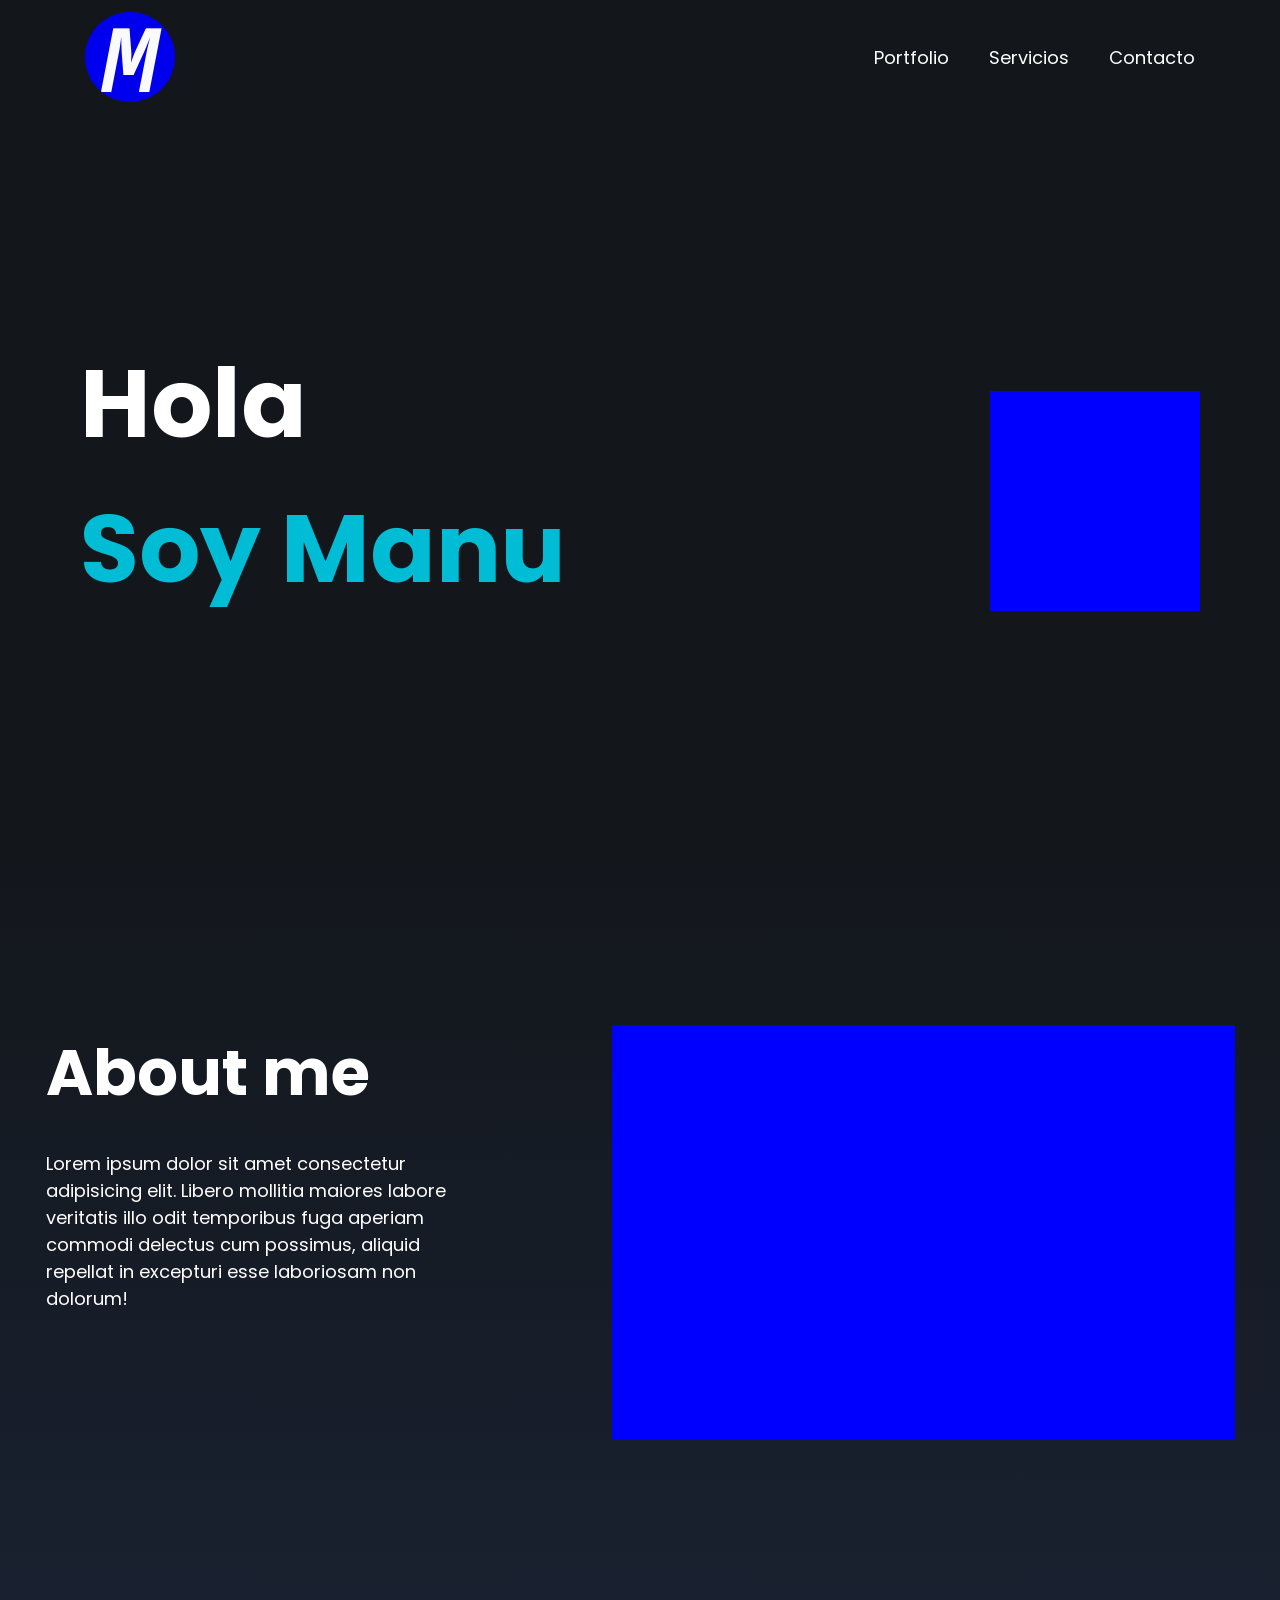
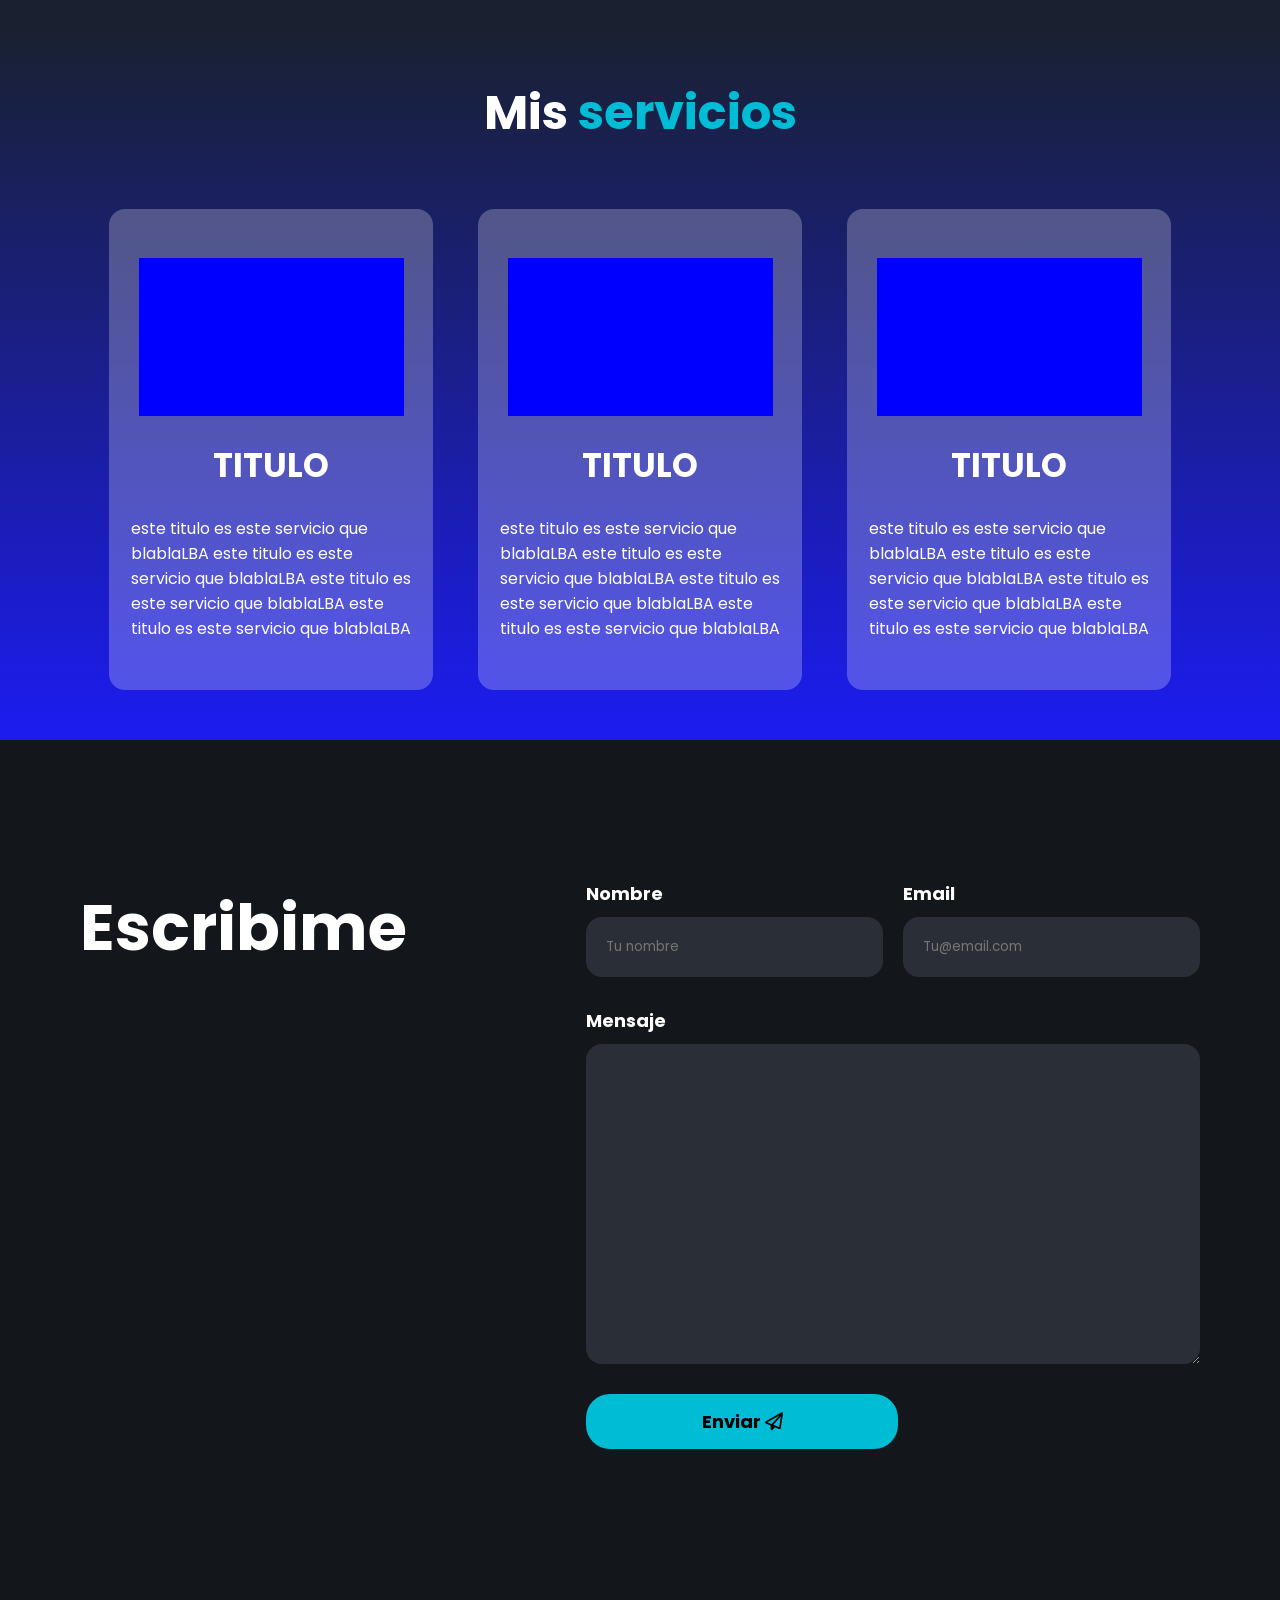
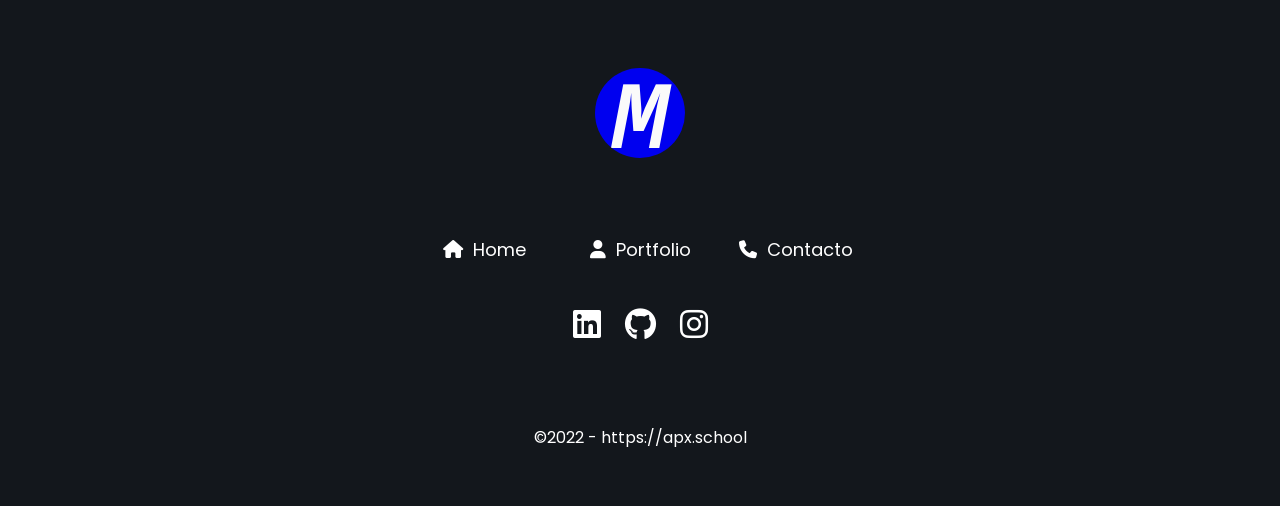
<file: index.html>
<!DOCTYPE html>
<html lang="en">
<head>
    <meta charset="UTF-8">
    <meta name="viewport" content="width=device-width, initial-scale=1.0">
    <title>Document</title>
    <link href="https://fonts.googleapis.com/css2?family=Poppins:wght@700&display=swap" rel="stylesheet">
    <link href="https://fonts.googleapis.com/css2?family=Poppins:wght@400&display=swap" rel="stylesheet">
    <link rel="stylesheet" href="https://cdnjs.cloudflare.com/ajax/libs/font-awesome/6.4.0/css/all.min.css" />

    <script defer src="Comp/comp-contact.js"></script>
    <link rel="stylesheet" href="Comp/comp-contact.css">
    
    <link rel="stylesheet" href="./Comp/comp-footer.css">
    <script defer src="./Comp/comp-footer.js"></script>
    
    <link rel="stylesheet" href="./Comp/comp-header.css">
    <script defer src="./Comp/comp-header.js"></script>
    
    <link rel="stylesheet" href="./index.css">
    <script defer src="./index.js"></script> 
</head>
<body>
    <header class="cont__header"></header>

    <section class="cont__home">
        <div class="home">
            <h1 class="home__titulo">
                <span style="color: white;">Hola</span> 
                <span style="color: #00bcd4;">Soy Manu</span>
            </h1>

            <div class="home__logo"></div>
        </div>
    </section>

    <section class="cont__about-me">
        <div class="about-me">
            <div class="about-me__texto">
                <h1>About me</h1>
                <p>Lorem ipsum dolor sit amet consectetur adipisicing elit. Libero mollitia maiores labore veritatis illo odit temporibus fuga aperiam commodi delectus cum possimus, aliquid repellat in excepturi esse laboriosam non dolorum!</p>
            </div>
            <div class="about-me__imagen"></div>
        </div>
    </section>

    <section class="cont__services">
        <div class="service">
            <h1>
                <span style="color: white;">Mis</span> 
                <span style="color: #00bcd4;">servicios</span>
            </h1>
            <div class="service__items">
                <div class="item">
                    <div class="item__imagen"></div>
                    <div class="item__texto">
                        <h1>TITULO</h1>
                        <p>este titulo es este servicio que blablaLBA este titulo es este servicio que blablaLBA este titulo es este servicio que blablaLBA este titulo es este servicio que blablaLBA</p>
                    </div>
                </div>
                <div class="item">
                    <div class="item__imagen"></div>
                    <div class="item__texto">
                        <h1>TITULO</h1>
                        <p>este titulo es este servicio que blablaLBA este titulo es este servicio que blablaLBA este titulo es este servicio que blablaLBA este titulo es este servicio que blablaLBA</p>
                    </div>
                </div>
                <div class="item">
                    <div class="item__imagen"></div>
                    <div class="item__texto">
                        <h1>TITULO</h1>
                        <p>este titulo es este servicio que blablaLBA este titulo es este servicio que blablaLBA este titulo es este servicio que blablaLBA este titulo es este servicio que blablaLBA</p>
                    </div>
                </div>
            </div>
        </div>
    </section> 

    <section class="cont__contact"></section>
    
    <footer class= "cont__footer"></footer>
</body>
</html>
</file>
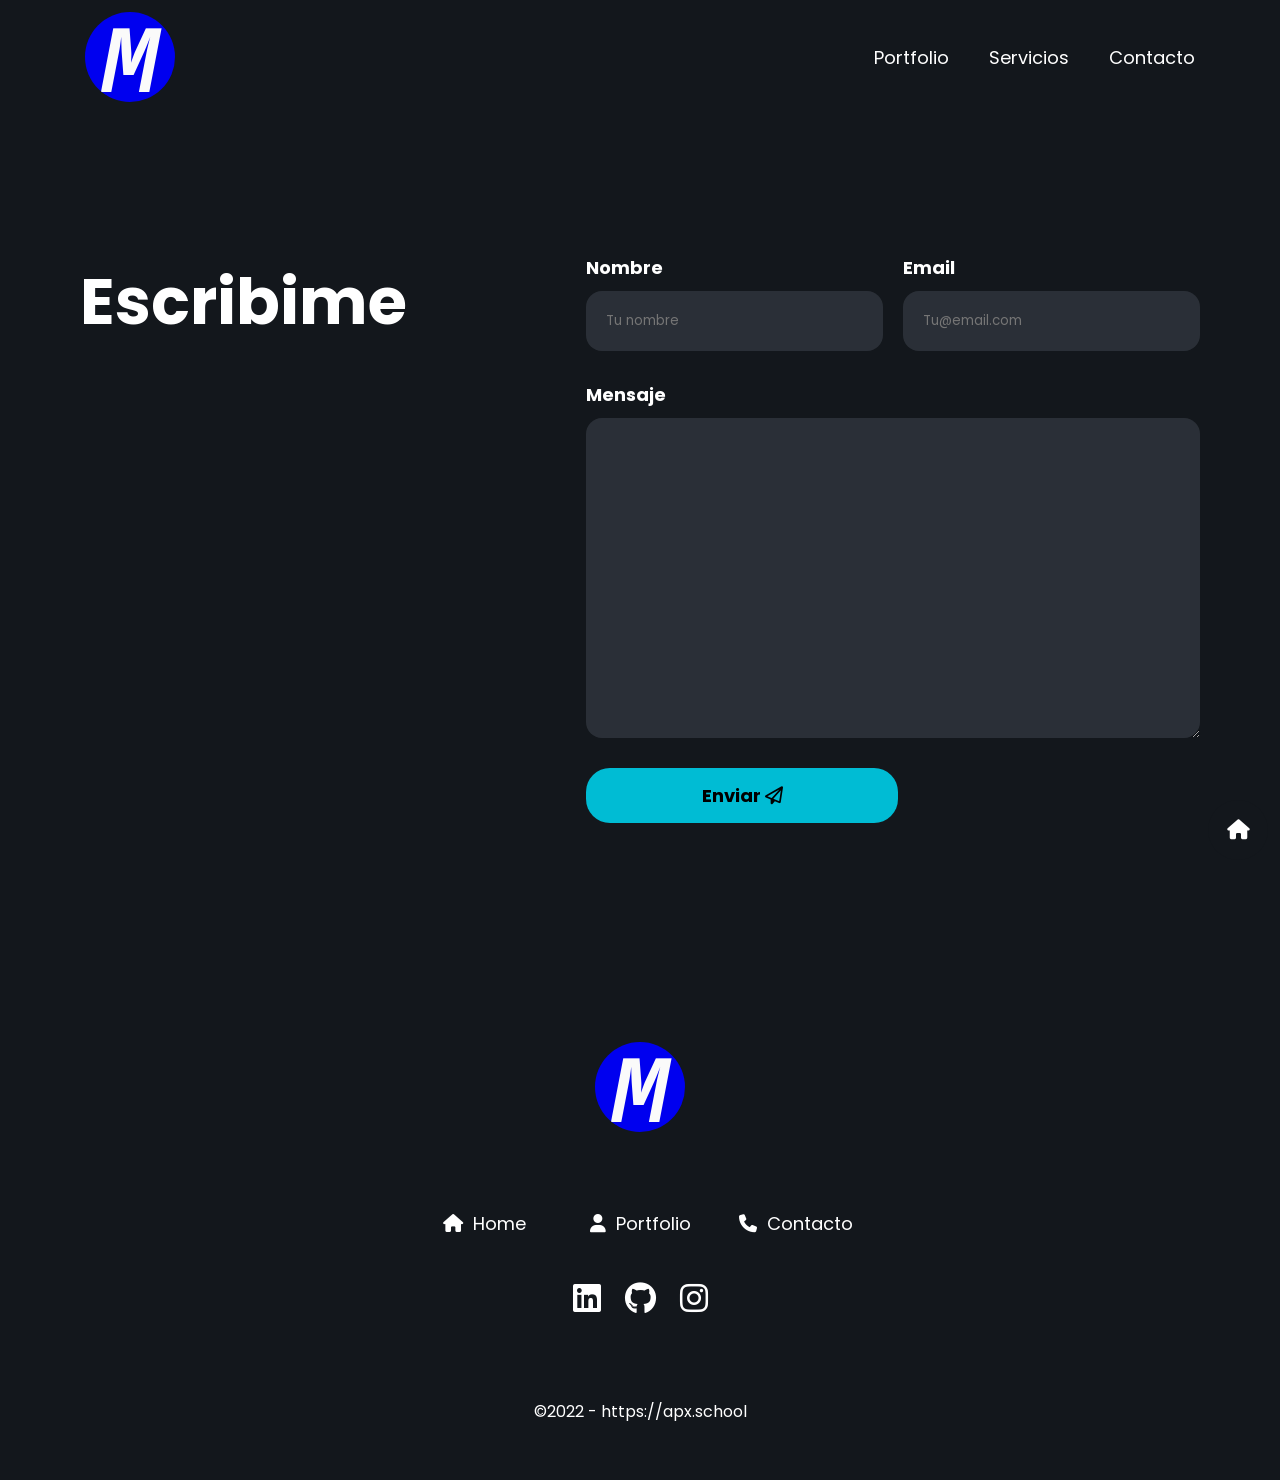
<file: contact.html>
<!DOCTYPE html>
<html lang="en">
<head>
    <meta charset="UTF-8">
    <meta name="viewport" content="width=device-width, initial-scale=1.0">
    <title>Document</title>
    <link href="https://fonts.googleapis.com/css2?family=Poppins:wght@700&display=swap" rel="stylesheet">
    <link href="https://fonts.googleapis.com/css2?family=Poppins:wght@400&display=swap" rel="stylesheet">
    <link rel="stylesheet" href="https://cdnjs.cloudflare.com/ajax/libs/font-awesome/6.4.0/css/all.min.css" />

    <script defer src="Comp/comp-contact.js"></script>
    <link rel="stylesheet" href="Comp/comp-contact.css">
    
    <link rel="stylesheet" href="./Comp/comp-footer.css">
    <script defer src="./Comp/comp-footer.js"></script>
    
    <link rel="stylesheet" href="./Comp/comp-header.css">
    <script defer src="./Comp/comp-header.js"></script>
    
    <link rel="stylesheet" href="./index.css">
    <script defer src="./index.js"></script>

    <link rel="stylesheet" href="contact.css">
</head>
<body>

    <a href="../index.html" class="link-home">
        <button class="back-home">
                <i class="fa-solid fa-house"></i>
        </button>
    </a>

    <header class="cont__header"></header>

    <section class="cont__contact"></section>
    
    <footer class= "cont__footer"></footer>

</body>
</html>
</file>
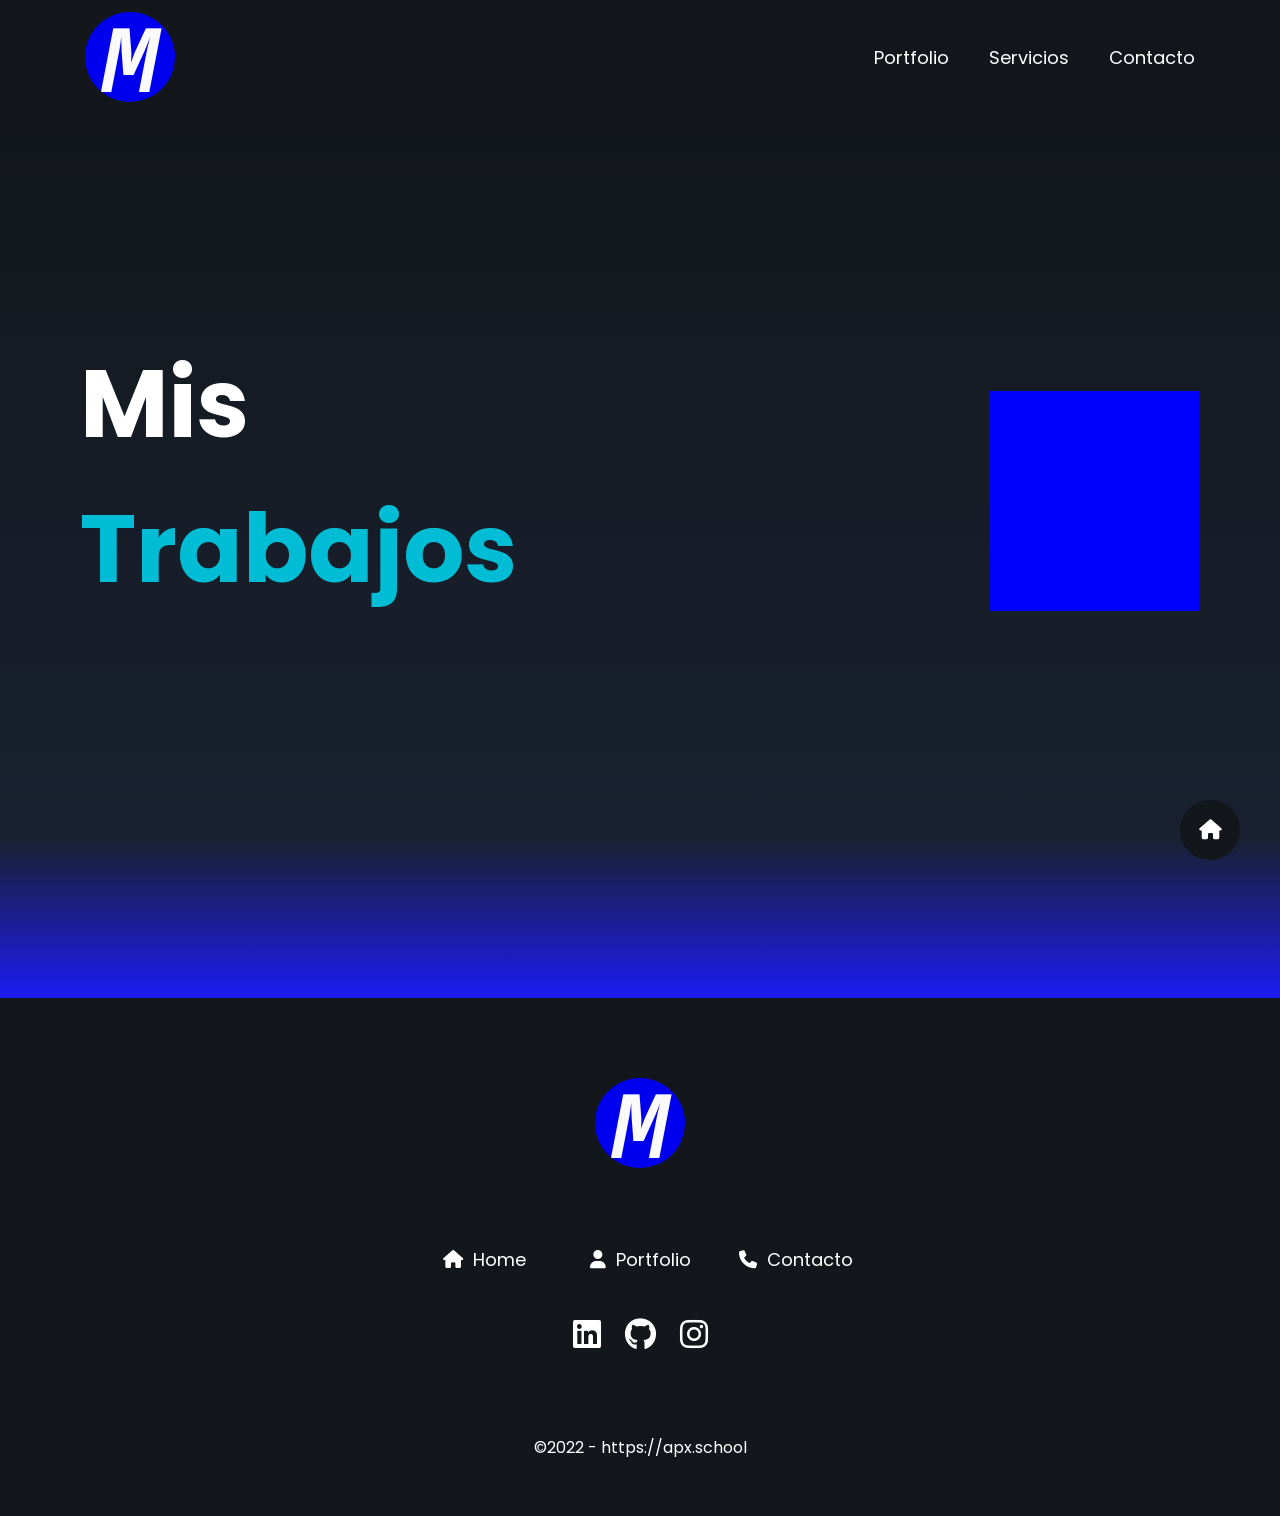
<file: portfolio.html>
<!DOCTYPE html>
<html lang="en">
<head>
    <meta charset="UTF-8">
    <meta name="viewport" content="width=device-width, initial-scale=1.0">
    <title>Document</title>
    <link href="https://fonts.googleapis.com/css2?family=Poppins:wght@700&display=swap" rel="stylesheet">
    <link href="https://fonts.googleapis.com/css2?family=Poppins:wght@400&display=swap" rel="stylesheet">
    <link rel="stylesheet" href="https://cdnjs.cloudflare.com/ajax/libs/font-awesome/6.4.0/css/all.min.css" />
    
    <link rel="stylesheet" href="./Comp/comp-header.css">
    <script defer src="./Comp/comp-header.js"></script>
    
    <link rel="stylesheet" href="portfolio.css">
    <script defer src="portfolio.js"></script>

    <link rel="stylesheet" href="./Comp/comp-footer.css">
    <script defer src="./Comp/comp-footer.js"></script>
    
    <script defer src="./index.js"></script>
</head>
<body>
    <header class="cont__header"></header>
    
    <a href="../index.html" class="link-home">
        <button class="back-home">
                <i class="fa-solid fa-house"></i>
        </button>
    </a>
    
    <section class="cont__home">
        <div class="home">
            <h1 class="home__titulo">
                <span style="color: white;">Mis</span> 
                <span style="color: #00bcd4;">Trabajos</span>
            </h1>

            <div class="home__logo"></div>
        </div>
    </section>
    
    <section class="cont__services">
        <div class="service">
            <div class="trabajos"></div>

            <template id="item" class="service__items">

                <div class="item-cont">
                    <div class="item__contenedor-imagen">
                        <img class="item__imagen" src="" alt="">
                    </div>
                    <div class="item__info">
                        <h1 class="info-titulo">TITULO</h1>
                        <p class="info-texto">este titulo es este servicio que blablaLBA este titulo es este servicio que blablaLBA este titulo es este servicio que blablaLBA este titulo es este servicio que blablaLBA</p>
                    </div>
                </div>

            </template>
        
        </div>    
    </section> 

    <footer class= "cont__footer"></footer>
</body>
</html>
</file>
<file: Comp/comp-contact.css>
.contenedor_contacto{
    background-color: #13171C;
    display: flex;
    justify-content: center;
    height: 989px;
}
@media(min-width: 950px){
    .contenedor_contacto{
        height: 848px;
        padding-left: 80px;
        padding-right: 80px;
        align-items: center;
    }
}
.formulario-titulo{
    font-size: 42px;
}
@media(min-width: 950px){
    .formulario-titulo{
        font-size: 64px;
        margin: 0
    }
}

.contenido-formulario{
    color: white;
    width: 312px;
    display: flex;
    flex-direction: column;
    justify-content: center;
    align-items: center;
}
@media(min-width: 950px){
    .contenido-formulario{
        display: grid;
        justify-content: start;
        align-items: start;
        width: 100%;
        max-width: 1200px;
        gap:40px;
        grid-template-columns: 1fr 1fr;
    }
}

.formulario-inputs{
    width: 100%;
    font-weight: 700;
}

@media(min-width: 950px){
    .contenedor__nombre-email{
        display: grid;
        grid-template-columns: 1fr 1fr;
        gap: 20px
    }
}
.label{
    display: flex;
    flex-direction: column;
    gap:10px;
    padding-bottom: 30px;
    font-size: 18px;

}
.nombre,
.email{
    display: flex;
    height: 60px;
    border: 0;
    border-radius: 16px;
    background-color: #43495280;
    padding: 0px 20px; 
    color: white;
    font-family: "Poppins", sans-serif;
}
.mensaje{
    display: flex;
    flex-direction: column;
    gap: 10px;
    padding: 0px 0px 30px 0px;
    font-size: 18px;
}
#textarea{
    height: 280px;
    border: 0;
    border-radius: 16px;
    background-color: #43495280;
    padding: 20px; 
    color: white;
    font-family: "Poppins", sans-serif;
}

.formulario-boton{
    background-color: #00bcd4;
    width: 312px;
    height: 55px;
    border: 0;
    border-radius: 24px;
    font-family: "Poppins", sans-serif; 
    font-weight: 700;
    font-size: 18px;
}
</file>
<file: Comp/comp-footer.css>
.contenedor{
    padding: 80px;
    display: flex;
    flex-direction: column;
    justify-content: center;
    align-items: center;
    background-color: #0F1113;
    color: white;
    gap: 40px;
}
@media(min-width: 950px){
    .contenedor{
        background-color: #13171C;
        padding-bottom: 40px;
        gap: 60px;
    }
}

.logo{
    height: 90px;
    width: 90px;
    margin: 0px;
    background-color: #0000ef;
    color:#FAFAFA;
    border-radius: 50px;
    font-size: 96px;
    overflow: hidden;
    display: flex;
    justify-content: center;
    align-items: baseline;
    font-family: monospace;
    font-style: italic;
    font-weight: bold;
}

.contenedor-link-redes{
    display: flex;
    flex-direction: column;
    justify-content: center;
    gap: 40px;
}
@media(min-width: 950px){
    .contenedor-link-redes{
        gap: 20px;
    }
}

.links{
    display: flex;
    flex-direction: column;
    justify-content: center;
    align-items: center;
    font-size: 18px;
}
@media(min-width: 950px){
    .links{
        flex-direction: row;
        gap: 50px;
    }
}
.links > a {
    all: unset;
    margin: 0px;
    width: 106px;
    display: flex;
    flex-direction: row;
    justify-content: center;
    align-items: baseline;
    gap: 10px;
}
.redes{
    display: flex;
    justify-content: center;
    display: flex;
    gap: 24px;
    font-size: 32px;
}
.redes > a {
    all: unset;
}
</file>
<file: Comp/comp-header.css>
.header{
    height: 114px;
    padding: 0px 25px 0px 25px ;
    background-color: #13171C;
    display: flex;
    justify-content: space-between;
    align-items: center;
}
@media(min-width:950px){
    .header{
        padding: 0px 85px 0px 85px;
    }
}

.logo{
    height: 90px;
    width: 90px;
    margin: 0px;
    background-color: #0000ef;
    color:#FAFAFA;
    border-radius: 50px;
    font-size: 96px;
    overflow: hidden;
    display: flex;
    justify-content: center;
    align-items: baseline;
    font-family: monospace;
    font-style: italic;
    font-weight: bold;
}

.boton-abrir-ventana{
    background-color: #13171C;
    color:white;
    display: flex;
    justify-content: center;
    align-items: center;
    border: none;
    padding: 0;
    height: 40px;
    width: 40px;
    font-size: 40px;
}

.contenedor-ventana{
    display:none;
}
.ventana{
    position: fixed;
    top: 0;
    left: 0;
    right: 0;
    bottom: 0;
    background-color: #000000;
    display: flex;
}
.boton-cerrar-ventana{
    position: absolute;
    right: 26px;
    top: 37px;
    height: 38px;
    width:  40px;
    border: 0px;
    padding: 0px;
    background-color: #000000;
    color: antiquewhite;
    font-size: 40px;
}
@media(min-width:950px){
    .boton-abrir-ventana{
        display: none;
    }
}

.ventana_links{
    width: 100%;
    display: flex;
    flex-direction: column;
    justify-content: center;
    align-items: center;
    gap: 40px;
    font-size: 42px;
}
.ventana_links > a {
    all: unset;
    color: white;
}

.contenedor-links{
    display: none;
}
@media(min-width:950px){
    .contenedor-links{
        display: flex;
        justify-content: center;
        align-items: center;
        gap: 40px;
        font-size: 18px;
        color: white;
        font-weight: 400;
    }
    .contenedor-links>a{
        all: unset;
    }   
}
</file>
<file: index.css>
body{
    margin: 0;
    font-family: "Poppins", sans-serif;
}


/* bloque home */
.cont__home{
    background-color: #13171C;
    height: 724px ;
    display: flex;
    justify-content: center;
    text-align: center;
}
.home{
    display: flex;
    flex-direction: column;
    justify-content: center;
    align-items: center;
    width: 288px;
}
@media(min-width: 950px){
    .home{
      flex-direction: row;
      width: 100%;
      justify-content: space-between;
      padding: 80px; 
    }
}
.home__titulo{
    font-size: 60px;
    display: contents;
}
@media(min-width: 950px){
    .home__titulo{
        font-size: 96px;
        display: flex;
        flex-direction: column;
        text-align: left;   
    }
}
.home__logo{
    margin-top: 50px;
    height: 220px;
    width: 210px;
    background-color: blue;
}

/* bloque about-me */
.cont__about-me{
    margin: 0px;
    height: 789px;
    background: linear-gradient(#13171C, #192130);
    display: flex;
    justify-content: center;
    align-items: center;
}
.about-me{
    height: 606px;
    width: 295px;
    color: white;
    display: flex;
    flex-direction: column;
    gap: 40px;
    text-align: left;
}
@media(min-width: 950px){
    .about-me{
        flex-direction: row;
        width: 100%;
        max-width: 1189px;
        height: 415px;
        justify-content: space-between;
        padding: 80px 0px;
    }
}
@media(min-width: 950px){
    .about-me__texto{
        width: 400px;
        height: 100%;
    }
}
.about-me__texto > h1{
    font-size: 48px;
    font-weight: 700;
    margin: 0;
    padding-bottom: 30px;
}
@media(min-width: 950px){
    .about-me__texto > h1{
        font-size: 64px;
    }
}
.about-me__texto > p{
    font-size: 18px;
    font-weight: 400;
    margin: 0;
}
.about-me__imagen{
    background-color: blue;
    width: 294px;
    height: 241px;
}
@media(min-width: 950px){
    .about-me__imagen{
        width: 623px;
        height: 415px;
    }
}

/* bloque service */
.cont__services{
    background: linear-gradient(#192130, #1c1cf1);
    padding: 50px;
}
.service{
    display: flex;
    flex-direction: column;
    justify-content: center;
    align-items: center;
    gap: 60px;
}
.service>h1{
    font-size: 48px;
    margin: 0;
}
.service__items{
    display: flex;
    flex-direction: column;
    justify-content: center;
    align-items: center;
    gap:20px;
}
@media(min-width: 950px){
    .service__items{
        flex-direction: row;
        gap: 45px;
    }
}

/* bloque service-items*/
.item{
    height: 481px;
    width: 324px;
    background-color: rgba(255, 255, 255, 0.245);
    color: white;
    border: 0;
    border-radius: 16px;
    display: flex;
    flex-direction: column;
    justify-content: center;
    align-items: center;
    gap:25px;
}
.item__imagen{
    background-color: blue;
    height: 158px;
    width: 265px;
}
.item__texto{
    width: 280px;
}
.item__texto > h1{
    margin: 0px;
    font-size: 33px;
    padding-bottom: 25px;
    text-align: center;
}
.item__texto > p{
    margin: 0px;
    font-weight: 400;
}
</file>
<file: contact.css>
/* bloque boton */
.back-home{
    display: none;
    height: 60px;
    width: 60px;
    border: 0px;
    border-radius: 50%;
    background-color: #13171C;
    color: white;
    position:fixed;
    right: 12px;
    bottom: 40px;
}
.back-home>i{
    font-size: 20px;
}
@media(min-width: 950px){
    .back-home{
        display: block;   
    }
}
</file>
<file: portfolio.css>
body{
    margin: 0;
    font-family: "Poppins", sans-serif;
    background: #192130;
}

/* bloque home */
.cont__home{
    background-color: #13171C;
    background: linear-gradient(#13171C, #192130);
    height: 724px;
    display: flex;
    justify-content: center;
    text-align: center;
}
.home{
    display: flex;
    flex-direction: column;
    justify-content: center;
    align-items: center;
    width: 288px;
}
@media(min-width: 950px){
    .home{
      flex-direction: row;
      width: 100%;
      justify-content: space-between;
      padding: 80px; 
    }
}
.home__titulo{
    font-size: 60px;
    display: contents;
}
@media(min-width: 950px){
    .home__titulo{
        font-size: 96px;
        display: flex;
        flex-direction: column;
        text-align: left;   
    }
}
.home__logo{
    margin-top: 50px;
    height: 220px;
    width: 210px;
    background-color: blue;
}


/* bloque boton */
.back-home{
    display: none;
    height: 60px;
    width: 60px;
    border: 0px;
    border-radius: 50%;
    background-color: #13171C;
    color: white;
    position:fixed;
    right: 40px;
    bottom: 40px;
}
.back-home>i{
    font-size: 20px;
}
@media(min-width: 950px){
    .back-home{
        display: block;   
    }
}

/* bloque contenedor items */
.cont__services{
    background: linear-gradient(#192130, #1c1cf1);
    padding: 50px;
}
.service{
    display: flex;
    flex-direction: column;
    justify-content: center;
    align-items: center;
    gap: 60px;    
}
.service__items{
    display: flex;
    flex-direction: column;
    justify-content: center;
    align-items: center;
    gap:20px;
}
@media(min-width: 950px){
    .service__items{
        flex-direction: row;
        gap: 45px;
    }
}
.trabajos{
    display: flex;
    flex-direction: column;
    justify-content: center;
    align-items: center;
    gap: 40px;     
}
@media(min-width: 950px){
    .trabajos{
        flex-direction: row;
    }
}

/* bloque items */
.item-cont{
    height: 481px;
    width: 324px;
    padding-top: 30px;
    background-color: rgba(255, 255, 255, 0.245);
    color: white;
    border: 0;
    border-radius: 16px;
    display: flex;
    flex-direction: column;
    align-items: center;
    gap:25px;
}
.item__contenedor-imagen{
    background-color: gray;
    height: 188px;
    width: 265px;
    border-radius: 6px;
    overflow: hidden;
}
.item__imagen{
    width: 100%;
    object-fit: contain;
}
.item__info{
    width: 280px;
}
.info-titulo{
    height: 90px;
    margin: 0px;
    font-size: 35px;
    padding-bottom: 25px;
    display: flex;
    justify-content: center;
    align-items: center;
    text-align: center;
}
.info-texto{
    margin: 0px;
    height: 120px;
    font-weight: 400;
    overflow: hidden;
}
</file>
